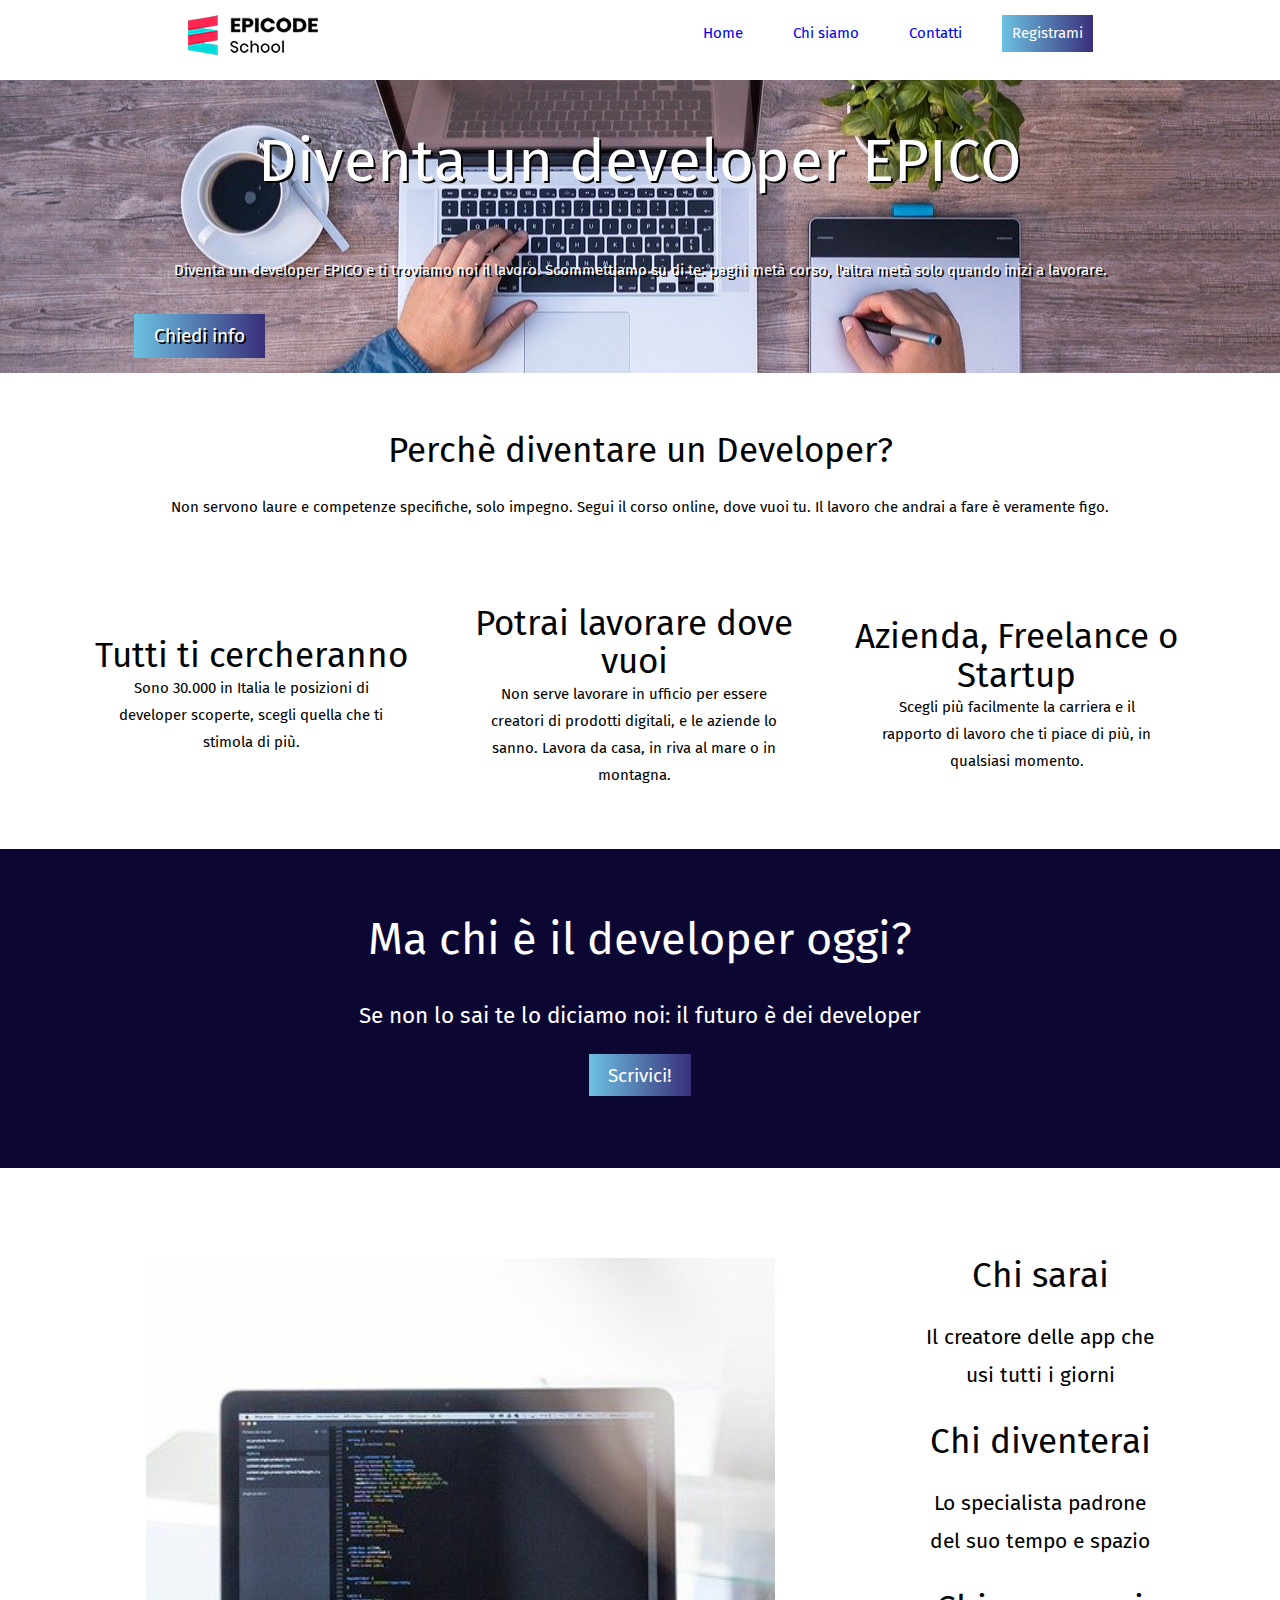
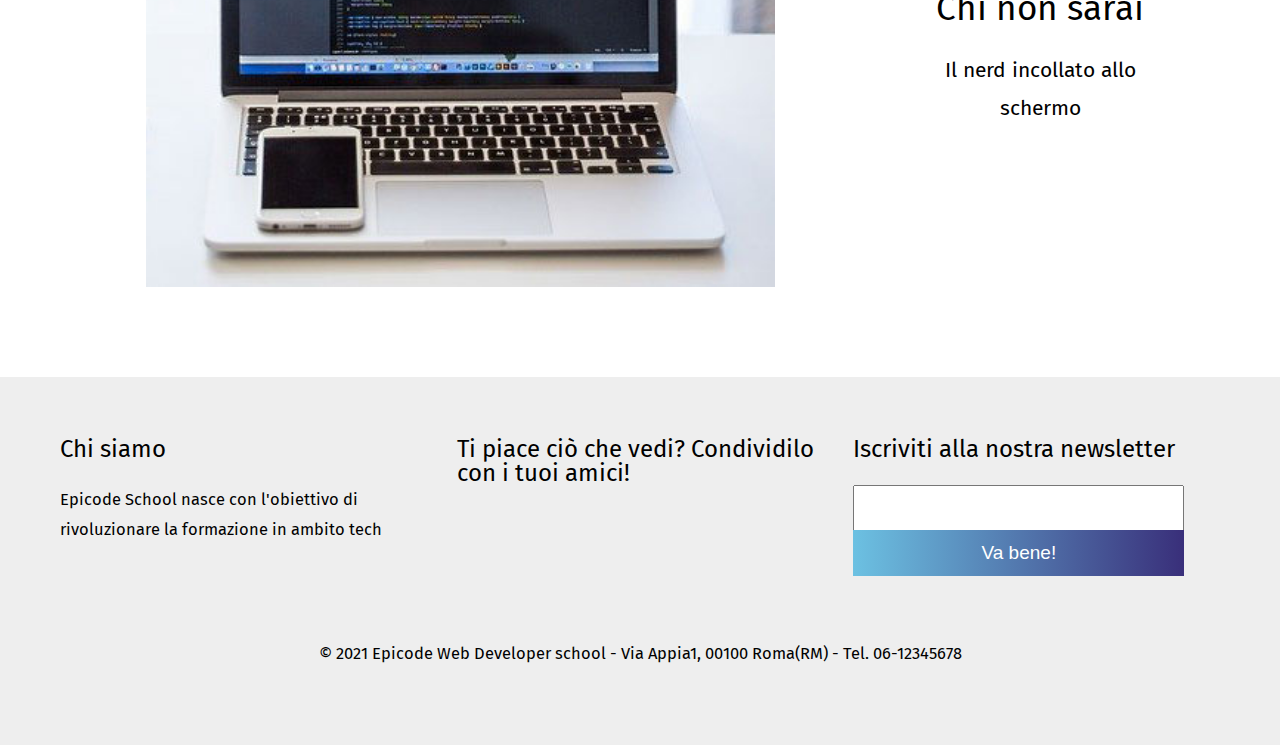
<file: S2-L5-Weekly Project/index.html>
<!DOCTYPE html>
<html lang="it">

<head>
  <meta charset="UTF-8">
  <meta name="viewport" content="width=device-width,initial-scale=1">
  <title>Epicode - Formazione Web Developer</title>
  <meta name="description" content="Epicode School: il punto di partenza per la tua professione di Developer">
  <link rel="preconnect" href="https://fonts.googleapis.com">
  <link rel="preconnect" href="https://fonts.gstatic.com" crossorigin>
  <link
    href="https://fonts.googleapis.com/css2?family=Fira+Sans:ital,wght@0,100;0,200;0,300;0,400;0,500;0,600;0,700;0,800;0,900;1,100;1,200;1,300;1,400;1,500;1,600;1,700;1,800;1,900&display=swap"
    rel="stylesheet">
  <link rel="stylesheet" href="https://cdn.lineicons.com/3.0/lineicons.css">
  <link rel="stylesheet" href="assets/css/reset.css">
  <link rel="stylesheet" href="assets/css/stile.css">
</head>

<body>
  <!-- ---------------HEADER--------------- -->
  <header>
    <div>
      <img src="assets/images/logo.png" alt="logo epicode">
    </div>
    <div>
      <!-- lista dal tablet in su -->
      <ul class="lista-resp">
        <li><a href="index.html">Home</a></li>
        <li><a href="chi-siamo.html">Chi siamo</a></li>
        <li><a href="contatti.html">Contatti</a></li>
        <li><a id="registrami" class="bottone" href="#">Registrami</a></li>
      </ul>
    </div>
    <!-- lista mobile -->
    <div class="menu">
      <input type="radio" name="seleziona" id="seleziona" class="selettore">
      <label class="menu--title" for="seleziona">
        <i class="red lni lni-more-alt"></i>
      </label>
      <ul class="lista">
        <li><a href="index.html">Home</a></li>
        <li><a href="chi-siamo.html">Chi siamo</a></li>
        <li><a href="contatti.html">Contatti</a></li>
        <li><a id="registrami" class="bottone" href="#">Registrami</a></li>
      </ul>
    </div>

  </header>
  <!-- ---------------MAIN--------------- -->
  <main class="index-main-cost">
    <div class="index-intro">
      <h1>Diventa un developer EPICO</h1>
      <p>Diventa un developer EPICO e ti troviamo noi il lavoro. Scommettiamo su di te: paghi metà corso, l'altra metà
        solo quando inizi a lavorare.</p>
      <div id="infoBtn">
        <a class="bottone btnAnimation" href="#">Chiedi info</a>
      </div>
    </div>
    <!-- starter------- -->
    <section class="index-start-const">
      <div class="index-start">
        <h2>Perchè diventare un Developer?</h2>
        <p>Non servono laure e competenze specifiche, solo impegno. Segui il corso online, dove vuoi tu. Il lavoro che
          andrai a fare è veramente figo.</p>
      </div>
      <div class="index-commenti">
        <div class="comments-block">
          <div><i class="comments-item lni lni-comments"></i></div>
          <h2>Tutti ti cercheranno</h2>
          <p>Sono 30.000 in Italia le posizioni di developer scoperte, scegli quella che ti stimola di più.</p>
        </div>
        <div class="comments-block">
          <div><i class="comments-item lni lni-map-marker"></i></div>
          <h2>Potrai lavorare dove vuoi</h2>
          <p>Non serve lavorare in ufficio per essere creatori di prodotti digitali, e le aziende lo sanno. Lavora da
            casa, in riva al mare o in montagna.</p>
        </div>
        <div class="comments-block">
          <div><i class="comments-item lni lni-consulting"></i></i></div>
          <h2>Azienda, Freelance o Startup</h2>
          <p>Scegli più facilmente la carriera e il rapporto di lavoro che ti piace di più, in qualsiasi momento.</p>
        </div>
      </div>
    </section>
    <!-- Quadro Blu---------------- -->
    <section class="blueBox">
      <div>
        <h2>Ma chi è il developer oggi?</h2>
        <p>Se non lo sai te lo diciamo noi: il futuro è dei developer</p>
        <div>
          <a class="bottone" href="#">Scrivici!</a>
        </div>
      </div>
    </section>
    <div class="index-bottom">
      <!-- notebook ----------- -->
      <div id="notebook">
        <img src="assets/images/notebook.jpg" alt="notebook">
      </div>
      <!-- emojiList---------------- -->
      <section class="emojiList">
        <div>
          <h2><i class="emoji lni lni-happy"></i> Chi sarai</h2>
          <p>Il creatore delle app che usi tutti i giorni</p>
        </div>
        <div>
          <h2><i class="emoji lni lni-cool"></i> Chi diventerai</h2>
          <p>Lo specialista padrone del suo tempo e spazio</p>
        </div>
        <div>
          <h2><i class="emoji lni lni-suspect"></i> Chi non sarai</h2>
          <p>Il nerd incollato allo schermo</p>
        </div>
      </section>
    </div>
  </main>
  <!-- ---------------Footer--------------- -->
  <footer>
    <div>
      <h3>Chi siamo</h3>
      <p>Epicode School nasce con l'obiettivo di rivoluzionare la formazione in ambito tech</p>
    </div>
    <div>
      <h3>Ti piace ciò che vedi? Condividilo con i tuoi amici!</h3>
      <i class="red lni lni-facebook-original"></i>
      <i class="red lni lni-linkedin-original"></i>
      <i class="red lni lni-instagram-filled"></i>
    </div>
    <div>
      <form>
        <h3>Iscriviti alla nostra newsletter</h3>
        <input type="email">
        <input class="bottone" type="submit" value="Va bene!">
      </form>
    </div>
    <div>
      <p>&copy; 2021 Epicode Web Developer school - Via Appia1, 00100 Roma(RM) - Tel. 06-12345678</p>
    </div>
  </footer>
</body>

</html>
</file>
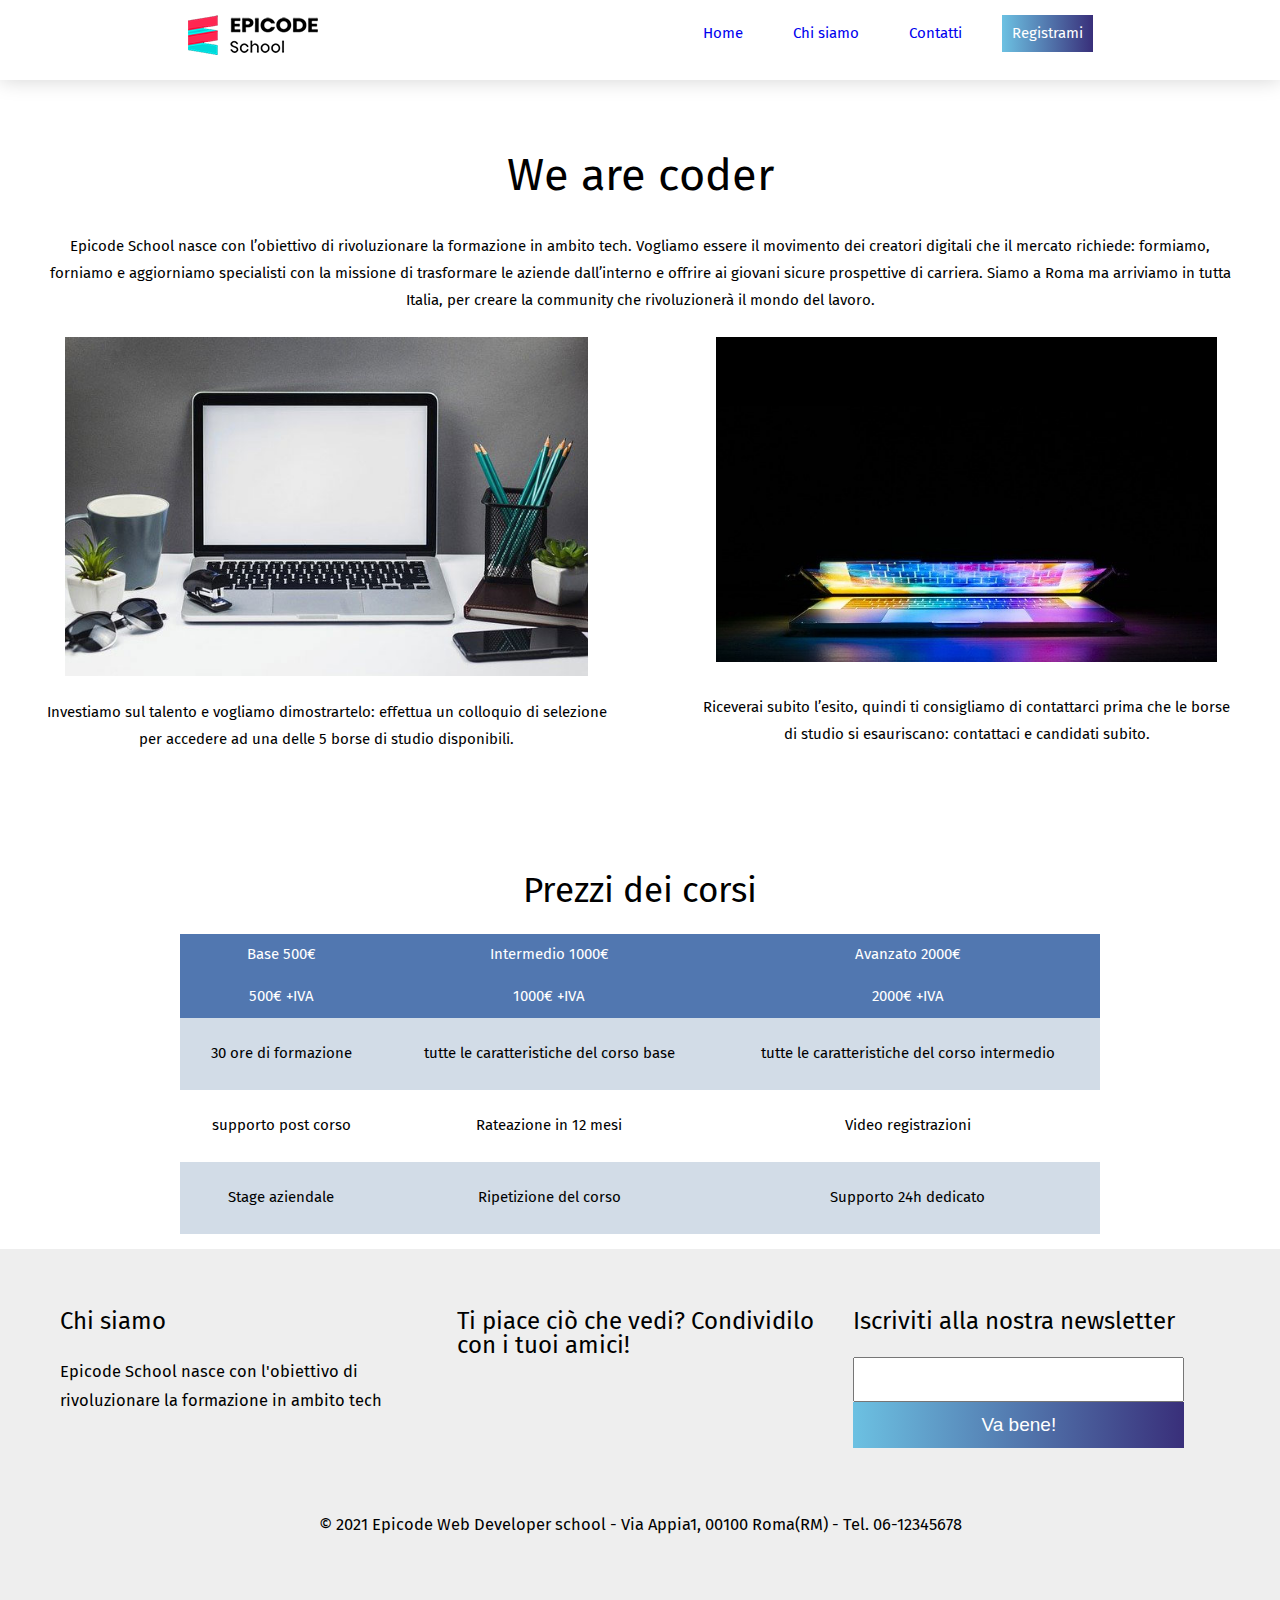
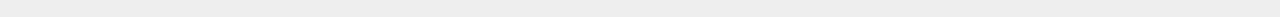
<file: S2-L5-Weekly Project/chi-siamo.html>
<!DOCTYPE html>
<html lang="it">

<head>
  <meta charset="UTF-8">
  <meta name="viewport" content="width=device-width,initial-scale=1">
  <title>Epicode - Profilo aziendale</title>
  <meta name="description" content="Epicode School: la presentazione dei nostri servizi e l'offerta didattica.">
  <link rel="preconnect" href="https://fonts.googleapis.com">
  <link rel="preconnect" href="https://fonts.gstatic.com" crossorigin>
  <link
    href="https://fonts.googleapis.com/css2?family=Fira+Sans:ital,wght@0,100;0,200;0,300;0,400;0,500;0,600;0,700;0,800;0,900;1,100;1,200;1,300;1,400;1,500;1,600;1,700;1,800;1,900&display=swap"
    rel="stylesheet">
  <link rel="stylesheet" href="https://cdn.lineicons.com/3.0/lineicons.css">
  <link rel="stylesheet" href="assets/css/reset.css">
  <link rel="stylesheet" href="assets/css/stile.css">
</head>

<body>
  <!-- ---------------HEADER--------------- -->
  <header>
    <div>
      <img src="assets/images/logo.png" alt="logo epicode">
    </div>
    <div>
      <!-- lista dal tablet in su -->
      <ul class="lista-resp">
        <li><a href="index.html">Home</a></li>
        <li><a href="chi-siamo.html">Chi siamo</a></li>
        <li><a href="contatti.html">Contatti</a></li>
        <li><a id="registrami" class="bottone" href="#">Registrami</a></li>
      </ul>
    </div>
    <!-- lista mobile -->
    <div class="menu">
      <input type="radio" name="seleziona" id="seleziona" class="selettore">
      <label class="menu--title" for="seleziona">
        <i class="red lni lni-more-alt"></i>
      </label>
      <ul class="lista">
        <li><a href="index.html">Home</a></li>
        <li><a href="chi-siamo.html">Chi siamo</a></li>
        <li><a href="contatti.html">Contatti</a></li>
        <li><a id="registrami" class="bottone" href="#">Registrami</a></li>
      </ul>
    </div>

  </header>
  <!-- ---------------MAIN--------------- -->
  <main class="chisiamo-main">
    <section>
      <div>
        <h1>We are coder</h1>
      </div>
      <div>
        <p>Epicode School nasce con l’obiettivo di rivoluzionare la formazione in ambito tech. Vogliamo essere il
          movimento dei creatori digitali che il mercato richiede: formiamo, forniamo e aggiorniamo specialisti con la
          missione di trasformare le aziende dall’interno e offrire ai giovani sicure prospettive di carriera. Siamo a
          Roma ma arriviamo in tutta Italia, per creare la community che rivoluzionerà il mondo del lavoro.
        </p>
      </div>
      <div class="chisiamo-img-cont">
        <div>
          <img class="chisiamo-main-img" src="assets/images/foto1.jpg" alt="">
          <p>Investiamo sul talento e vogliamo dimostrartelo: effettua un colloquio di selezione per accedere ad una
            delle 5 borse di studio disponibili.</p>
        </div>
        <div>
          <img class="chisiamo-main-img" src="assets/images/foto2.jpg" alt="">
          <p>Riceverai subito l’esito, quindi ti consigliamo di contattarci prima che le borse di studio si
            esauriscano: contattaci e candidati subito.</p>
        </div>
      </div>
    </section>
    <!-- ------------ tabella ------------  -->
    <section class="chisiamo-tab-cont">
      <h2>Prezzi dei corsi</h2>
      <table class="chisiamo-tab">
        <tbody>
          <tr>
            <td>Base 500€</td>
            <td> 30 ore di formazione</td>
          </tr>
          <tr>
            <td>Intermedio 1000€</td>
            <td>tutte le caratteristiche del corso base</td>
          </tr>
          <tr>
            <td>Avanzato 2000€</td>
            <td>tutte le caratteristiche del corso intermedio </td>
          </tr>
          <tr class="tab-stripe">
            <td>Base 500€</td>
            <td>supporto post corso</td>
          </tr>
          <tr class="tab-stripe">
            <td>Intermedio 1000€</td>
            <td>Rateazione in 12 mesi</td>
          </tr>
          <tr class="tab-stripe">
            <td>Avanzato 2000€</td>
            <td>Video registrazioni</td>
          </tr>
          <tr>
            <td>Base 500€</td>
            <td>Stage aziendale</td>
          </tr>
          <tr>
            <td>Intermedio 1000€</td>
            <td>Ripetizione del corso</td>
          </tr>
          <tr>
            <td>Avanzato 2000€</td>
            <td>Supporto 24h dedicato</td>
          </tr>
        </tbody>
      </table>
    </section>
    <!-- ------------ tabella responsive ------------  -->
    <section class="chisiamo-tab-resp">
      <h2>Prezzi dei corsi</h2>
      <table class="chisiamo-tab">
        <thead>
          <tr>
            <th>Base 500€</th>
            <th>Intermedio 1000€</th>
            <th>Avanzato 2000€</th>
          </tr>
          <tr>
            <th> 500€ +IVA</th>
            <th> 1000€ +IVA</th>
            <th> 2000€ +IVA</th>
          </tr>
        </thead>
        <tbody>
          <tr>
            <td>30 ore di formazione</td>
            <td>tutte le caratteristiche del corso base</td>
            <td>tutte le caratteristiche del corso intermedio</td>
          </tr>
          <tr class="tab-stripe-resp">
            <td>supporto post corso</td>
            <td>Rateazione in 12 mesi</td>
            <td>Video registrazioni</td>
          </tr>
          <tr>
            <td>Stage aziendale</td>
            <td>Ripetizione del corso</td>
            <td>Supporto 24h dedicato</td>
          </tr>
        </tbody>
      </table>
    </section>
  </main>
  <!-- ---------------Footer--------------- -->
  <footer>
    <div>
      <h3>Chi siamo</h3>
      <p>Epicode School nasce con l'obiettivo di rivoluzionare la formazione in ambito tech</p>
    </div>
    <div>
      <h3>Ti piace ciò che vedi? Condividilo con i tuoi amici!</h3>
      <i class="red lni lni-facebook-original"></i>
      <i class="red lni lni-linkedin-original"></i>
      <i class="red lni lni-instagram-filled"></i>
    </div>
    <div>
      <form>
        <h3>Iscriviti alla nostra newsletter</h3>
        <input type="email">
        <input class="bottone" type="submit" value="Va bene!">
      </form>
    </div>
    <div>
      <p>&copy; 2021 Epicode Web Developer school - Via Appia1, 00100 Roma(RM) - Tel. 06-12345678</p>
    </div>
  </footer>
</body>

</html>
</file>
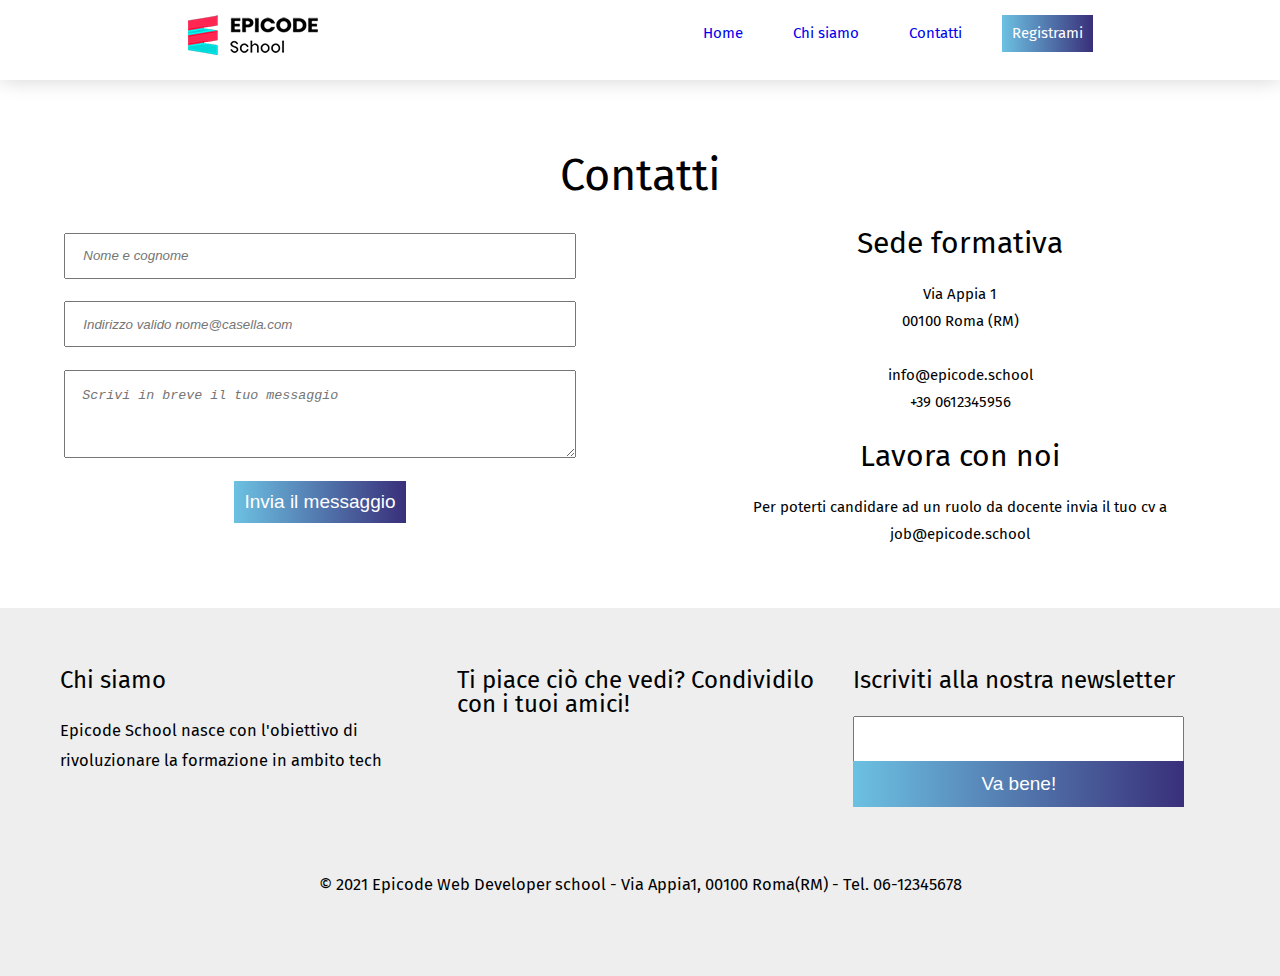
<file: S2-L5-Weekly Project/contatti.html>
<!DOCTYPE html>
<html lang="it">

<head>
  <meta charset="UTF-8">
  <meta name="viewport" content="width=device-width,initial-scale=1">
  <title>Epicode - Contatti</title>
  <meta name="description" content="Epicode School: contattaci per i corsi di Front End Developer">
  <link rel="preconnect" href="https://fonts.googleapis.com">
  <link rel="preconnect" href="https://fonts.gstatic.com" crossorigin>
  <link
    href="https://fonts.googleapis.com/css2?family=Fira+Sans:ital,wght@0,100;0,200;0,300;0,400;0,500;0,600;0,700;0,800;0,900;1,100;1,200;1,300;1,400;1,500;1,600;1,700;1,800;1,900&display=swap"
    rel="stylesheet">
  <link rel="stylesheet" href="https://cdn.lineicons.com/3.0/lineicons.css">
  <link rel="stylesheet" href="assets/css/reset.css">
  <link rel="stylesheet" href="assets/css/stile.css">
</head>

<body>
<!-- ---------------HEADER--------------- -->
  <header>
    <div>
      <img src="assets/images/logo.png" alt="logo epicode">
    </div>
    <div>
      <!-- lista dal tablet in su -->
      <ul class="lista-resp">
        <li><a href="index.html">Home</a></li>
        <li><a href="chi-siamo.html">Chi siamo</a></li>
        <li><a href="contatti.html">Contatti</a></li>
        <li><a id="registrami" class="bottone" href="#">Registrami</a></li>
      </ul>
    </div>
    <!-- lista mobile -->
    <div class="menu">
      <input type="radio" name="seleziona" id="seleziona" class="selettore">
      <label class="menu--title" for="seleziona"><i class="lni lni-more-alt red"></i></label>
      <ul class="lista">
        <li><a href="index.html">Home</a></li>
        <li><a href="chi-siamo.html">Chi siamo</a></li>
        <li><a href="contatti.html">Contatti</a></li>
        <li><a id="registrami" class="bottone" href="#">Registrami</a></li>
      </ul>
    </div>

  </header>
  <!-- ---------------MAIN--------------- -->
  <main class="contatti-main">
    <div>
      <h1>Contatti</h1>
    </div>
    <div class="contatti-flex">
      <section class="contatti-section1">
        <div class="form-container">
          <form>
            <input type="text" placeholder="Nome e cognome">
            <input type="email" placeholder="Indirizzo valido nome@casella.com" required>
            <textarea placeholder="Scrivi in breve il tuo messaggio"></textarea>
            <input class="bottone" type="submit" value="Invia il messaggio">
          </form>
        </div>
      </section>
      <!-- ---------------2section--------------- -->
      <section class="contatti-section2">
        <address>
          <h2>Sede formativa</h2>
          <p>Via Appia 1</p>
          <p>00100 Roma (RM)</p>
          <br>
          <p>info@epicode.school</p>
          <p>+39 0612345956</p>
        </address>
        <div>
          <h2>Lavora con noi</h2>
          <p>Per poterti candidare ad un ruolo da docente invia il tuo cv a job@epicode.school</p>
        </div>
      </section>
    </div>
  </main>
  <!-- ---------------Footer--------------- -->
  <footer>
    <div>
      <h3>Chi siamo</h3>
      <p>Epicode School nasce con l'obiettivo di rivoluzionare la formazione in ambito tech</p>
    </div>
    <div>
      <h3>Ti piace ciò che vedi? Condividilo con i tuoi amici!</h3>
      <i class="red lni lni-facebook-original"></i>
      <i class="red lni lni-linkedin-original"></i>
      <i class="red lni lni-instagram-filled"></i>
    </div>
    <div>
      <form>
        <h3>Iscriviti alla nostra newsletter</h3>
        <input type="email">
        <input class="bottone" type="submit" value="Va bene!">
      </form>
    </div>
    <div>
      <p>&copy; 2021 Epicode Web Developer school - Via Appia1, 00100 Roma(RM) - Tel. 06-12345678</p>
    </div>
  </footer>
</body>

</html>
</file>
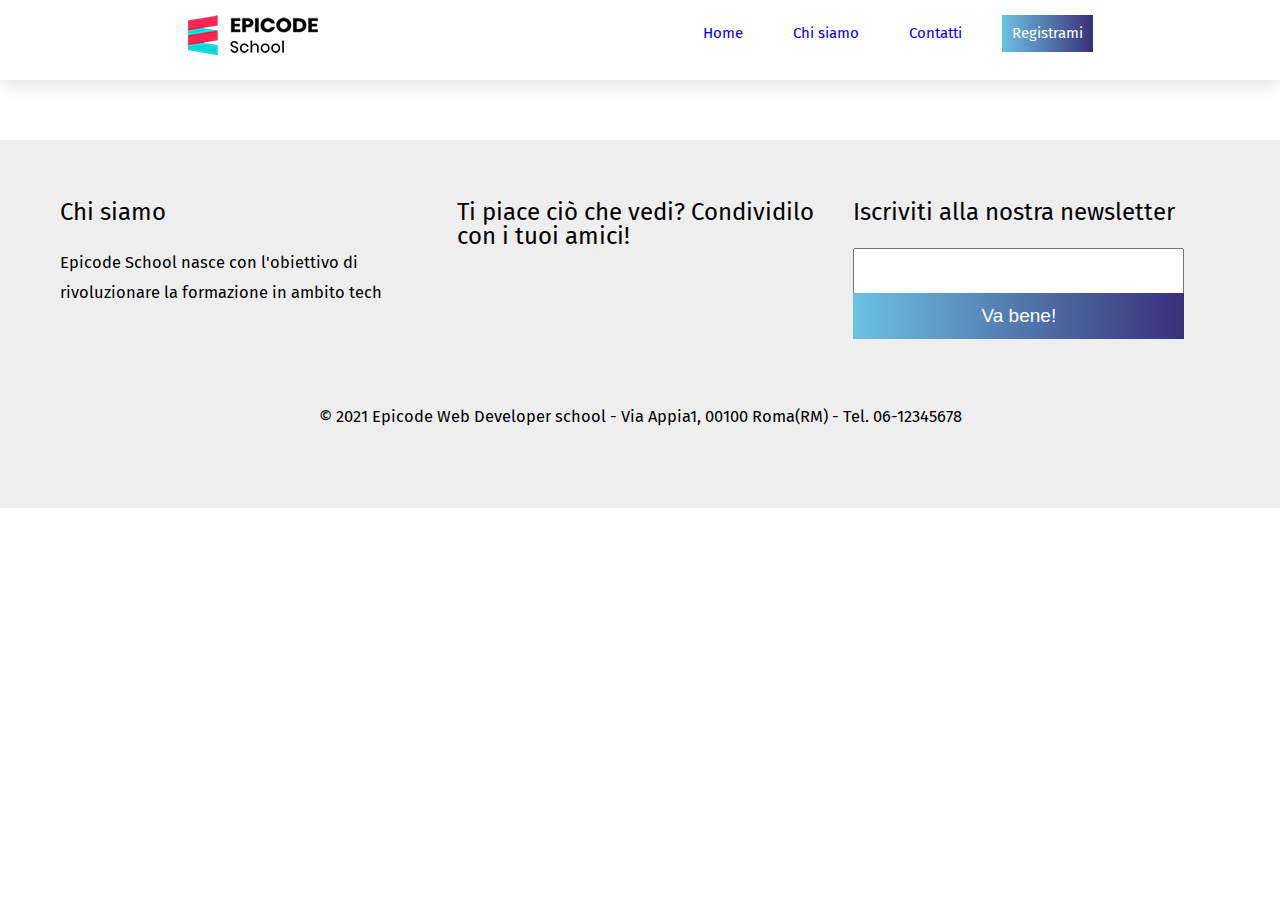
<file: S2-L5-Weekly Project/layout.html>
<!DOCTYPE html>
<html lang="it">

  <head>
    <meta charset="UTF-8">
    <meta name="viewport" content="width=device-width,initial-scale=1">
    <title>Epicode - Contatti</title>
    <meta name="description" content="Epicode School: contattaci per i corsi di Front End Developer">
    <link rel="preconnect" href="https://fonts.googleapis.com">
    <link rel="preconnect" href="https://fonts.gstatic.com" crossorigin>
    <link
      href="https://fonts.googleapis.com/css2?family=Fira+Sans:ital,wght@0,100;0,200;0,300;0,400;0,500;0,600;0,700;0,800;0,900;1,100;1,200;1,300;1,400;1,500;1,600;1,700;1,800;1,900&display=swap"
      rel="stylesheet">
    <link rel="stylesheet" href="https://cdn.lineicons.com/3.0/lineicons.css">
    <link rel="stylesheet" href="assets/css/reset.css">
    <link rel="stylesheet" href="assets/css/stile.css">
  </head>

<body>
    <!-- ---------------HEADER--------------- -->
    <header>
      <div>
        <img src="assets/images/logo.png" alt="logo epicode">
      </div>
      <div>
        <!-- lista dal tablet in su -->
        <ul class="lista-resp">
          <li><a href="index.html">Home</a></li>
          <li><a href="chi-siamo.html">Chi siamo</a></li>
          <li><a href="contatti.html">Contatti</a></li>
          <li><a id="registrami" class="bottone" href="#">Registrami</a></li>
        </ul>
      </div>
      <!-- lista mobile -->
      <div class="menu">
        <input type="radio" name="seleziona" id="seleziona" class="selettore">
        <label class="menu--title" for="seleziona"><i class="lni lni-more-alt"></i></label>
        <ul class="lista">
          <li><a href="index.html">Home</a></li>
          <li><a href="chi-siamo.html">Chi siamo</a></li>
          <li><a href="contatti.html">Contatti</a></li>
          <li><a id="registrami" class="bottone" href="#">Registrami</a></li>
        </ul>
      </div>
  
    </header>

<main>

</main>

  <footer>
    <div>
      <h3>Chi siamo</h3>
      <p>Epicode School nasce con l'obiettivo di rivoluzionare la formazione in ambito tech</p>
    </div>
    <div>
      <h3>Ti piace ciò che vedi? Condividilo con i tuoi amici!</h3>
        <i class="lni lni-facebook-original"></i>
        <i class="lni lni-linkedin-original"></i>
        <i class="lni lni-instagram-filled"></i>
    </div>
    <div>
      <form>
        <h3>Iscriviti alla nostra newsletter</h3>
        <input type="email">
        <input class="bottone" type="submit" value="Va bene!">
      </form>
    </div>
    <div>
      <p>&copy; 2021 Epicode Web Developer school - Via Appia1, 00100 Roma(RM) - Tel. 06-12345678</p>
    </div>
  </footer>

</body>

</html>
</file>
<file: S2-L5-Weekly Project/assets/css/stile.css>
/* -----------------Settings del compito----------------- */
html {
    font-size: 62.5%;
}

body {
    color: #000;
    font-family: 'Fira Sans', sans-serif;
    font-size: 1.5rem;
    line-height: 1.8;
}

h1 {
    font-size: 4rem;
    line-height: 1.2;
}

h2 {
    font-size: 3.5rem;
    line-height: 1.1;
}

h3 {
    line-height: 1;
}

.bottone {
    font-size: 1.9rem;
    padding: 10px;
    border: none;
    color: white;
    background: #67e1fe;
    background: linear-gradient(90deg, #6cc1e2, #392f7a);
}

header {
    box-shadow: 0 0 20px #d3d3d3;
    background-color: white;
}

footer {
    background-color: rgb(238, 238, 238);
}

/* --------------------HEADER----------------------- */
header {
    display: flex;
    justify-content: space-between;
    height: 50px;
    padding: 1em;
}

.lista {
    position: absolute;
    margin: -50px 0;
    list-style: none;
    background-color: white;
    left: 0;
    border-bottom: 1px solid black;
/* lunghezza del menu */
    min-width: 100%;
    max-height: 0;
/* transition e barra laterale */
    transition: max-height 0.5s;
    overflow: hidden;
  }
/* nascondere il radio */
  .selettore {
    position: absolute;
    top: 0;
    left: -9999px;
  }
/* altezza lista */
  .selettore:focus ~ .lista {
    max-height: 11em;
  }

  .lista a {
    color: #e42424;
    text-decoration: none;
    display: block;
    padding: 0.25em 1em;
  }

  .lista a:hover {
    text-decoration: underline;
  }

  #registrami {
    margin: 0.5em 19em 0.5em 0.5em;
    color: white;
    font-size: 1em;
  }

.lista-resp {
    display: none;
}
/* ---------------MAIN index--------------- */ /* ---------------MAIN index--------------- */ /* ---------------MAIN index--------------- */
.index-main-cost {
    display: flex;
    flex-direction: column;
    margin: 0;
}

.index-intro {
    background-image: url(../images/banner.jpg);
    background-size: cover;
    background-position: center;
    height: auto;
    padding: 1em 3em;
    display: flex;
}

.index-intro h1, .index-intro p, .index-intro a {
    color: white;
    text-shadow: 2px 2px black;
}

.index-intro h1 {
    font-size: 4em;
    padding: 30px;
}

.index-intro p {
    padding: 30px;
}

#infoBtn {
    display: flex;
    width: 85%;
    box-sizing: border-box;
}

@keyframes illumina {
    0% {
      background-color: #b3b3b3;
      box-shadow: 0 0 5px #000000;
    }
    50% {
      background-color: #b0b0b0;
      box-shadow: 0 0 20px #333433;
    }
    100% {
      background-color: #5b5b5b;
      box-shadow: 0 0 5px #000000;
    }
  }
  .btnAnimation {
    animation: illumina 2s infinite;
  }

.index-intro a {
    padding: 5px 20px;
    text-decoration: none;
}
/* starter---------------- */
.index-start-const {
    display: flex;
    flex-direction: column;
    padding: 2em;
}

.index-commenti {
    display: flex;
    flex-direction: column;
    align-items: center;
    margin: 2em;
}

.index-commenti h2 {
        padding: 0;
}

.comments-item {
    text-align: center;
    padding: 0;
    margin: 0;
    color: red;
    font-size: 3.5em;
    margin-top: 1em;
}
/* BlueBox---------------- */
.blueBox {
    background-color: #0C0633;
    color: white;
    height: auto;
    padding: 2em;
    padding-bottom: 5em;
}

.blueBox h2 {
    font-size: 3em;
}

.blueBox p {
    font-size: 1.5em;
    margin-bottom: 1em;
}

.blueBox a {
text-decoration: none;
padding: 0.5em 1em; 
}

#notebook {
    display: flex;
    justify-content: center;
    margin: 2em;
}
#notebook img{
    width: 85%;
}
/* emojiList---------------- */
.emojiList {
    margin-bottom: 4em;
}

.emoji {
    color: red;
}

.emojiList div p {
    font-size: 1.4em;
}
/* ---------------MAIN chi siamo--------------- */ /* ---------------MAIN chi siamo--------------- */ /* ---------------MAIN chi siamo--------------- */
.chisiamo-main {
    display: flex;
    flex-direction: column;
    text-align: center;
    margin-bottom: 1em;
}

.chisiamo-main-img {
    width: 80%;
    margin: 1.5em 0;
}

.chisiamo-tab-cont {
    display: flex;
    flex-direction: column;
    justify-content: flex-start;
    margin: 0 2em;
}

.chisiamo-tab-cont h2{
    margin-top: 3em;
    font-size: 1.5em;
}

.chisiamo-tab {
    background-color: #d2dce7;
}

.chisiamo-tab td:nth-child(1) {  
    font-weight: bold;
}

.tab-stripe td{
    background-color: white;
}

.chisiamo-tab-resp {
    display: none;
}

/* ---------------MAIN Contatti--------------- */ /* ---------------MAIN Contatti--------------- */ /* ---------------MAIN Contatti--------------- */
main {
    margin-bottom: 4em;
}

.form-container, main div:first-child {
    display: flex;
    flex-direction: column;
    align-items: center;
}

main h2, main h1 {
    padding-top: 1.5em;
    padding-bottom: 0.7em;
}

main h1 {
    font-size: 3em;
}

main form {
    display: flex;
    flex-direction: column;
    width: 80%;
}

form input, form textarea {
    margin-bottom: 1.7em;
    padding: 1em ;
}

form textarea {
    height: 60px;
}

form input::placeholder, form textarea::placeholder {
    font-style: italic;
    padding: 0.3em;
}

.form-container input:last-child {
    color: white;
    margin: 0 auto;
}
/* ---------------ADDRESS--------------- */
section h2 {
    /* font-size: 1.5em; */
    text-align: center;
    padding-top: 0.8em;
}

section p {
    text-align: center;
}

section p:last-child {
    padding: 0 3em;
}

/* ---------------Footer--------------- */
footer {
    padding: 3em;
}

footer h3 {
    font-size: 1.5em;
    margin-bottom: 1em;
}

footer p {
    margin-bottom: 1em;
}

.red {
    color: #e42424;
    font-size: 2.5em;
    margin-bottom: 2em;
}

footer form {
    display: flex;
    flex-direction: column;
    justify-content: center;
    align-items: flex-start;

}

footer input {
    width: 300px;
}

footer input:last-child {
    margin-top: -23px;
    padding: 12px;
    width: 331px;
}






/* --------------------RESPONSIVE--------------------- */

/* ------------Tablet------------ */
@media screen and (min-width: 768px) {
/* -------Index------- */
.index-commenti {
    display: flex;
    flex-direction: row;
}

.comments-block {
    width: 33%;
}

.index-bottom {
    display: flex;
    padding: 4em;
}

#notebook {
    width: 100%;
}
/* -------chi siamo------- */
    .chisiamo-img-cont {
        display: flex;
    }

    .chisiamo-tab-cont {
        display: none;
    }

    .chisiamo-tab-resp {
        display: flex;
        flex-direction: column;
        margin: 0 3em;
    }

    .chisiamo-tab-resp th {
        background-color: #5177b0;
        color: white;
        padding: 0.5em 1em;
    }

    .tab-stripe-resp {
        background-color: white;
    }

    .chisiamo-tab-resp td {
        padding: 1.5em 1em;
    }

    .chisiamo-tab td:nth-child(1) {  
        font-weight: normal;
    }

/* -------Contatti------- */
    .contatti-main {
        display: flex;
        flex-direction: column;
    }

    .contatti-flex {
        display: flex;
    }

    .contatti-section1 {
        width: 50%;
    }

    .contatti-section2{
        width: 50%;
        margin-top: -30px;
    }

    .contatti-section2 h2 {
        font-size: 2em;
    }
}
/* ------------Laptop------------ */
@media screen and (min-width: 1170px) {
/* -------Chi siamo------- */
    .chisiamo-tab-resp {
        margin: 0 12em;
        margin-top: 6em;
    }
}


/* DA NON TOCCARE CHE E' FINITO, per non confondere col resto del media screen separo il header/footer dal resto */
    /* ------------------header---------------- */
    @media screen and (min-width: 768px) {

    header {
        display: flex;
        justify-content: space-around;
    }

    header .menu {
        display: none;
    }

    header .lista-resp {
        display: flex;
        justify-content: flex-end;
        align-items: center;
        list-style-type: none;
    }

    header .lista-resp li {
        display: flex;
        align-items: center;
        margin-left: 2em;
    }

    header .lista-resp a {
        text-decoration: none;
        padding: 5px 10px;
    }

    header .lista-resp a:hover {
        text-decoration: underline;
    }

    header .lista-resp #registrami {
        margin: 0;
    }
    /* ------------------footer---------------- */
    footer {
        display: flex;
        flex-direction: row;
        justify-content: center;
        flex-wrap: wrap;
    }

    footer div {
        width: 25%;
        padding: 1em;
        flex-grow: 1;
    }

    footer h3 {
        font-size: 1.6em;
    }

    footer p {
        font-size: 1.1em;
    }

    footer input {
        width: 170px;
    }
    
    footer input:last-child {
        margin-top: -23px;
        padding: 12px;
        width: 200px;
    }

    footer div:last-child {
        display: flex;
        justify-content: center;
    }
  }

  @media screen and (min-width: 1170px) {
    footer input {
        width: 300px;
    }
    
    footer input:last-child {
        margin-top: -23px;
        padding: 12px;
        width: 331px;
    }
  }
</file>
